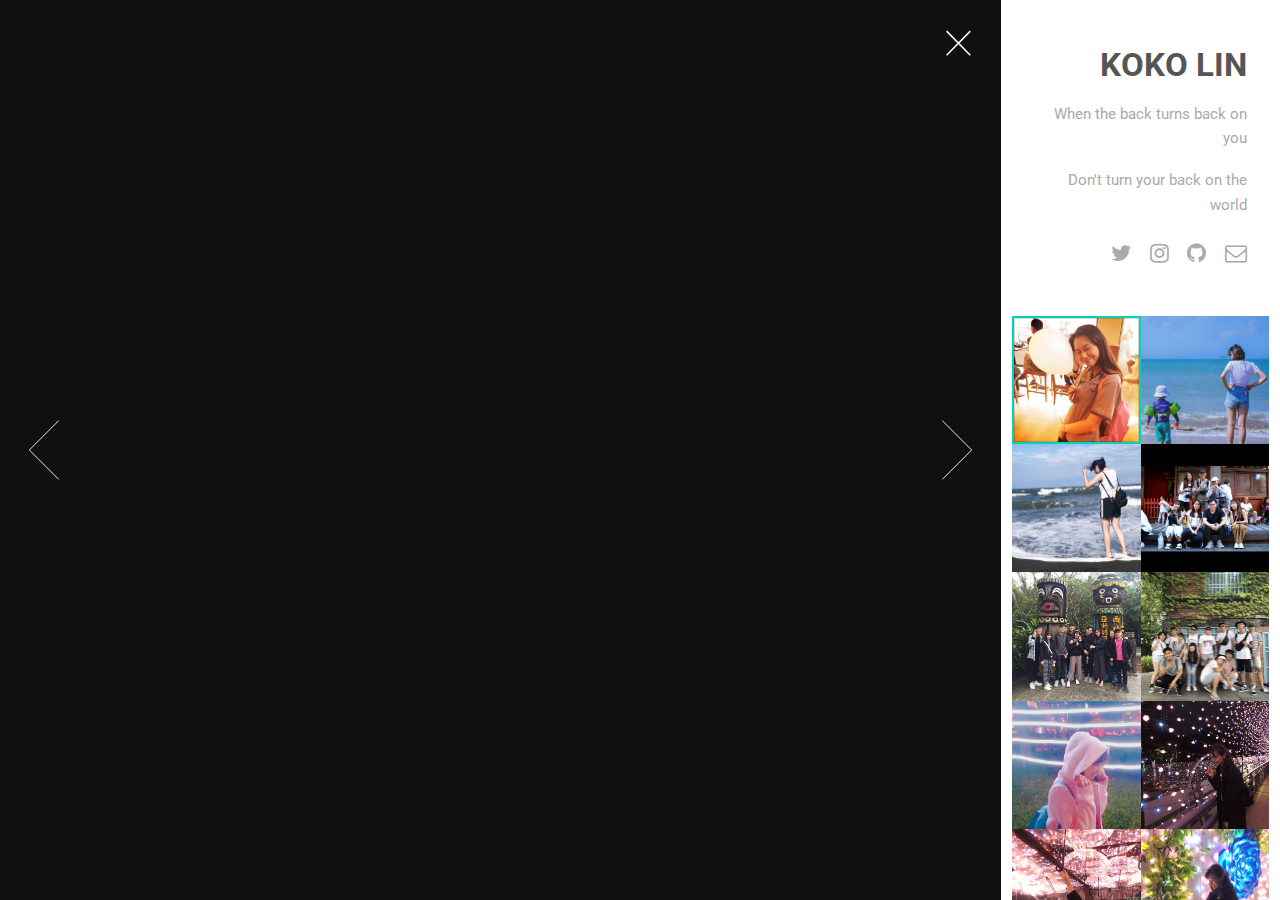
<file: index.html>
<!DOCTYPE HTML>
<!--
	Lens by HTML5 UP
	html5up.net | @ajlkn
	Free for personal and commercial use under the CCA 3.0 license (html5up.net/license)
-->
<html>
	<head>
		<title>koko's little universe</title>
		<meta charset="utf-8" />
		<meta name="viewport" content="width=device-width, initial-scale=1, user-scalable=no" />
		<link rel="stylesheet" href="assets/css/main.css" />
		<noscript><link rel="stylesheet" href="assets/css/noscript.css" /></noscript>
	</head>
	<body class="is-preload-0 is-preload-1 is-preload-2">

		<!-- Main -->
			<div id="main">

				<!-- Header -->
					<header id="header">
						<h1>KOKO LIN</h1>
						<p>When the back turns back on you</p>
						<p>Don't turn your back on the world</p>
						<ul class="icons">
							<li><a href="#" class="icon fa-twitter"><span class="label">Twitter</span></a></li>
							<li><a href="#" class="icon fa-instagram"><span class="label">Instagram</span></a></li>
							<li><a href="#" class="icon fa-github"><span class="label">Github</span></a></li>
							<li><a href="#" class="icon fa-envelope-o"><span class="label">Email</span></a></li>
						</ul>
					</header>

				<!-- Thumbnail -->
					<section id="thumbnails">
						<article>
							<a class="thumbnail" href="img/koko1.jpg" data-position="left center"><img src="img/koko1.jpg" alt="" /></a>
							<h2>願你終於不再做別人眼中的你</h2>
							<h2>只做你自己世界裡的唯一</h2>
						</article>
						<article>
							<a class="thumbnail" href="img/koko2.jpg"><img src="img/koko2.jpg" alt="" /></a>
							<h2>老人、小孩與海</h2>
							<P>旁邊的外國妹妹超級可愛的</P>
						</article>
						<article>
							<a class="thumbnail" href="img/koko3.jpg" data-position="top center"><img src="img/koko3.jpg" alt="" /></a>
							<h2>很愛海邊的我</h2>
							<p>海邊總是能平靜我起伏不定的心情</p>
						</article>
						<article>
							<a class="thumbnail" href="img/koko4.jpg"><img src="img/koko4.jpg" alt="" /></a>
							<h2>1234567我的朋友在哪裡之甜蜜親友團</h2>
							<p>大一龍山寺外拍以作業之名玩樂的我們</p>
						</article>
						<article>
							<a class="thumbnail" href="img/koko5.jpg" data-position="top center"><img src="img/koko5.jpg" alt="" /></a>
							<h2>1234567我的朋友在哪裡之動物園之旅</h2>
							<p>久久難得一次約出去玩，閃的閃魯的魯</p>
						</article>
						<article>
							<a class="thumbnail" href="img/koko6.jpg"><img src="img/koko6.jpg" alt="" /></a>
							<h2>博麟洪豬旅遊團</h2>
							<p>國中失控的好友們去宜蘭的兩天一日遊</p>
						</article>
						<article>
							<a class="thumbnail" href="img/koko7.jpg"><img src="img/koko7.jpg" alt="" /></a>
							<h2>聖誕節的信義區</h2>
							<p>燈光美氣氛佳就是要來拍網霉照</p>
						</article>
						<article>
							<a class="thumbnail" href="img/koko8.jpg"><img src="img/koko8.jpg" alt="" /></a>
							<h2>要銘記在心</h2>
							<h2>每天都是一年中最美好的日子</h2>
						</article>
						<article>
							<a class="thumbnail" href="img/koko9.jpg"><img src="img/koko9.jpg" alt="" /></a>
							<h2>2018新北耶誕城之漫漫傘步</h2>
							<p>滿天的雨傘加上聖誕節的小燈泡是網美們的朝聖之地</p>						
						</article>
						<article>
							<a class="thumbnail" href="img/koko10.jpg"><img src="img/koko10.jpg" alt="" /></a>
							<h2>2018新北耶誕城之花現環狀線</h2>
							<p>藍色的玫瑰牆與藤蔓在燈光下顯得更耀眼</p>
						</article>
						<article>
							<a class="thumbnail" href="img/koko11.jpg"><img src="img/koko11.jpg" alt="" /></a>
							<h2>高中時代</h2>
							<p>穿著制服總是能想起高中時期青澀的時光</p>
						</article>
						<article>
							<a class="thumbnail" href="img/koko12.jpg"><img src="img/koko12.jpg" alt="" /></a>
							<h2>可愛的我</h2>
							<p>附上一張小時候的我，這是有在寶寶月刊刊登過的照片喔！</p>
						</article>
					</section>

				<!-- Footer -->
					<footer id="footer">
						 <div id="submenu">
                        <ul>
                         <li><a href="...">BACK TO HOMEPAGE</a></li>
                         <li><a href="...">ABOUT ME</a></li>
						<ul class="copyright">
							<li>&copy; ABC.</li><li>Design: <a href=".">koko lin</a>.</li>

						</ul>
					</footer>

			</div>

		<!-- Scripts -->
			<script src="assets/js/jquery.min.js"></script>
			<script src="assets/js/browser.min.js"></script>
			<script src="assets/js/breakpoints.min.js"></script>
			<script src="assets/js/main.js"></script>


	</body>
</html>
</file>
<file: assets/css/noscript.css>
/*
	Lens by HTML5 UP
	html5up.net | @ajlkn
	Free for personal and commercial use under the CCA 3.0 license (html5up.net/license)
*/

/* Main */

	#main {
		opacity: 1 !important;
		right: 0 !important;
	}

	body:before {
		content: 'Javascript is disabled :(';
		display: block;
		position: absolute;
		top: 50%;
		width: calc(100% - 22.5em * 0.333333333);
		height: 4em;
		margin-top: -2em;
		color: #282828;
		cursor: default;
		font-size: 3em;
		line-height: 4em;
		text-align: center;
		white-space: nowrap;
		left: 0;
	}
</file>
<file: assets/css/main.css>
@import url(font-awesome.min.css);
@import url("https://fonts.googleapis.com/css?family=Roboto:400,700");

/*
	Lens by HTML5 UP
	html5up.net | @ajlkn
	Free for personal and commercial use under the CCA 3.0 license (html5up.net/license)
*/

html, body, div, span, applet, object,
iframe, h1, h2, h3, h4, h5, h6, p, blockquote,
pre, a, abbr, acronym, address, big, cite,
code, del, dfn, em, img, ins, kbd, q, s, samp,
small, strike, strong, sub, sup, tt, var, b,
u, i, center, dl, dt, dd, ol, ul, li, fieldset,
form, label, legend, table, caption, tbody,
tfoot, thead, tr, th, td, article, aside,
canvas, details, embed, figure, figcaption,
footer, header, hgroup, menu, nav, output, ruby,
section, summary, time, mark, audio, video {
	margin: 0;
	padding: 0;
	border: 0;
	font-size: 100%;
	font: inherit;
	vertical-align: baseline;}

article, aside, details, figcaption, figure,
footer, header, hgroup, menu, nav, section {
	display: block;}

body {
	line-height: 1;
}

ol, ul {
	list-style: none;
}

blockquote, q {
	quotes: none;
}

	blockquote:before, blockquote:after, q:before, q:after {
		content: '';
		content: none;
	}

table {
	border-collapse: collapse;
	border-spacing: 0;
}

body {
	-webkit-text-size-adjust: none;
}

mark {
	background-color: transparent;
	color: inherit;
}

input::-moz-focus-inner {
	border: 0;
	padding: 0;
}

input, select, textarea {
	-moz-appearance: none;
	-webkit-appearance: none;
	-ms-appearance: none;
	appearance: none;
}

/* Basic */

	/*
		@-ms-viewport {
			width: device-width;
		}

	*/

	@media screen and (max-width: 480px) {

		html, body {
			min-width: 320px;
		}

	}

	body.is-preload-0 *, body.is-preload-0 *:before, body.is-preload-0 *:after {
		-moz-animation: none !important;
		-webkit-animation: none !important;
		-ms-animation: none !important;
		animation: none !important;
		-moz-transition: none !important;
		-webkit-transition: none !important;
		-ms-transition: none !important;
		transition: none !important;
	}

	html {
		box-sizing: border-box;
	}

	*, *:before, *:after {
		box-sizing: inherit;
	}

	html, body {
		background-color: #101010;
		overflow: hidden;
	}

/* Type */

	html {
		font-size: 16pt;
	}

		@media screen and (max-width: 1680px) {

			html {
				font-size: 12pt;
			}

		}

		@media screen and (max-width: 1280px) {

			html {
				font-size: 11pt;
			}

		}

	body {
		background-color: #fff;
		color: #aaa;
	}

	body, input, select, textarea {
		font-family: "Roboto", Helvetica, sans-serif;
		font-weight: 400;
		line-height: 1.65;
		font-size: 1em;
		color: #aaa;
	}

	a {
		-moz-transition: color 0.25s ease, border-bottom-color 0.25s ease;
		-webkit-transition: color 0.25s ease, border-bottom-color 0.25s ease;
		-ms-transition: color 0.25s ease, border-bottom-color 0.25s ease;
		transition: color 0.25s ease, border-bottom-color 0.25s ease;
		border-bottom: dotted 1px;
		color: inherit;
		text-decoration: none;
	}

		a:hover {
			border-bottom-color: transparent;
			color: #00D3B7;
		}

	strong, b {
		font-weight: 400;
		color: #555;
	}

	em, i {
		font-style: italic;
	}

	p {
		margin: 0 0 1.25em 0;
	}

	h1, h2, h3, h4, h5, h6 {
		font-weight: 400;
		line-height: 1.25;
		margin: 0 0 0.5em 0;
		color: #555;
	}

		h1 a, h2 a, h3 a, h4 a, h5 a, h6 a {
			color: inherit;
			text-decoration: none;
		}

	h2 {
		font-size: 1.25em;
	}

	h3 {
		font-size: 1em;
	}

	h4 {
		font-size: 0.9em;
	}

	h5 {
		font-size: 0.8em;
	}

	h6 {
		font-size: 0.7em;
	}

	sub {
		font-size: 0.8em;
		position: relative;
		top: 0.5em;
	}

	sup {
		font-size: 0.8em;
		position: relative;
		top: -0.5em;
	}

	blockquote {
		border-left: solid 4px #ccc;
		font-style: italic;
		margin: 0 0 1.25em 0;
		padding: 0.3125em 0 0.3125em 1.25em;
	}

	code {
		border-radius: 4px;
		border: solid 1px;
		font-family: "Courier New", monospace;
		font-size: 0.9em;
		margin: 0 0.25em;
		padding: 0.25em 0.65em;
		border-color: #ccc;
	}

	pre {
		-webkit-overflow-scrolling: touch;
		font-family: "Courier New", monospace;
		font-size: 0.9em;
		margin: 0 0 1.25em 0;
	}

		pre code {
			display: block;
			padding: 1em 1.5em;
			overflow-x: auto;
		}

	hr {
		border: 0;
		border-bottom: solid 1px #ccc;
		margin: 1.25em 0;
	}

		hr.major {
			margin: 1.875em 0;
		}

	.align-left {
		text-align: left;
	}

	.align-center {
		text-align: center;
	}

	.align-right {
		text-align: right;
	}

/* Button */

	input[type="submit"],
	input[type="reset"],
	input[type="button"],
	button,
	.button {
		-moz-appearance: none;
		-webkit-appearance: none;
		-ms-appearance: none;
		appearance: none;
		-moz-transition: background-color 0.25s ease-in-out, border-color 0.25s ease-in-out, color 0.25s ease-in-out;
		-webkit-transition: background-color 0.25s ease-in-out, border-color 0.25s ease-in-out, color 0.25s ease-in-out;
		-ms-transition: background-color 0.25s ease-in-out, border-color 0.25s ease-in-out, color 0.25s ease-in-out;
		transition: background-color 0.25s ease-in-out, border-color 0.25s ease-in-out, color 0.25s ease-in-out;
		background-color: transparent;
		border-radius: 4px;
		border: solid 1px #ccc;
		color: #555;
		cursor: pointer;
		display: inline-block;
		line-height: 1;
		padding: 0.75em 1.5em;
		text-align: center;
		text-decoration: none;
		white-space: nowrap;
	}

		input[type="submit"]:hover,
		input[type="reset"]:hover,
		input[type="button"]:hover,
		button:hover,
		.button:hover {
			border-color: #00D3B7;
			color: #00D3B7;
		}

			input[type="submit"]:hover:active,
			input[type="reset"]:hover:active,
			input[type="button"]:hover:active,
			button:hover:active,
			.button:hover:active {
				background-color: rgba(0, 211, 183, 0.15);
			}

		input[type="submit"].icon,
		input[type="reset"].icon,
		input[type="button"].icon,
		button.icon,
		.button.icon {
			padding-left: 1.35em;
		}

			input[type="submit"].icon:before,
			input[type="reset"].icon:before,
			input[type="button"].icon:before,
			button.icon:before,
			.button.icon:before {
				margin-right: 0.5em;
			}

		input[type="submit"].fit,
		input[type="reset"].fit,
		input[type="button"].fit,
		button.fit,
		.button.fit {
			width: 100%;
		}

		input[type="submit"].small,
		input[type="reset"].small,
		input[type="button"].small,
		button.small,
		.button.small {
			font-size: 0.8em;
		}

		input[type="submit"].large,
		input[type="reset"].large,
		input[type="button"].large,
		button.large,
		.button.large {
			font-size: 1.35em;
		}

		input[type="submit"].disabled, input[type="submit"]:disabled,
		input[type="reset"].disabled,
		input[type="reset"]:disabled,
		input[type="button"].disabled,
		input[type="button"]:disabled,
		button.disabled,
		button:disabled,
		.button.disabled,
		.button:disabled {
			pointer-events: none;
			opacity: 0.25;
		}

/* Form */

	form {
		margin: 0 0 1.25em 0;
	}

	label {
		color: #555;
		display: block;
		font-size: 0.9em;
		font-weight: 400;
		margin: 0 0 0.625em 0;
	}

	input[type="text"],
	input[type="password"],
	input[type="email"],
	select,
	textarea {
		-moz-appearance: none;
		-webkit-appearance: none;
		-ms-appearance: none;
		appearance: none;
		background-color: transparent;
		border-radius: 4px;
		border: solid 1px #ccc;
		color: inherit;
		display: block;
		outline: 0;
		padding: 0 0.75em;
		text-decoration: none;
		width: 100%;
	}

		input[type="text"]:invalid,
		input[type="password"]:invalid,
		input[type="email"]:invalid,
		select:invalid,
		textarea:invalid {
			box-shadow: none;
		}

		input[type="text"]:focus,
		input[type="password"]:focus,
		input[type="email"]:focus,
		select:focus,
		textarea:focus {
			border-color: #00D3B7;
		}

	select {
		background-image: url("data:image/svg+xml;charset=utf8,%3Csvg xmlns='http://www.w3.org/2000/svg' width='40' height='40' preserveAspectRatio='none' viewBox='0 0 40 40'%3E%3Cpath d='M9.4,12.3l10.4,10.4l10.4-10.4c0.2-0.2,0.5-0.4,0.9-0.4c0.3,0,0.6,0.1,0.9,0.4l3.3,3.3c0.2,0.2,0.4,0.5,0.4,0.9 c0,0.4-0.1,0.6-0.4,0.9L20.7,31.9c-0.2,0.2-0.5,0.4-0.9,0.4c-0.3,0-0.6-0.1-0.9-0.4L4.3,17.3c-0.2-0.2-0.4-0.5-0.4-0.9 c0-0.4,0.1-0.6,0.4-0.9l3.3-3.3c0.2-0.2,0.5-0.4,0.9-0.4S9.1,12.1,9.4,12.3z' fill='%23ccc' /%3E%3C/svg%3E");
		background-size: 1.25rem;
		background-repeat: no-repeat;
		background-position: calc(100% - 1rem) center;
		height: 2.75em;
		padding-right: 2.75em;
		text-overflow: ellipsis;
	}

		select option {
			color: #555;
			background: #fff;
		}

		select:focus::-ms-value {
			background-color: transparent;
		}

		select::-ms-expand {
			display: none;
		}

	.select-wrapper {
		text-decoration: none;
		display: block;
		position: relative;
	}

		.select-wrapper:before {
			-moz-osx-font-smoothing: grayscale;
			-webkit-font-smoothing: antialiased;
			font-family: FontAwesome;
			font-style: normal;
			font-weight: normal;
			text-transform: none !important;
		}

		.select-wrapper:before {
			color: #ccc;
			content: '\f107';
			display: block;
			height: 2.75em;
			line-height: 2.75em;
			pointer-events: none;
			position: absolute;
			right: 0;
			text-align: center;
			top: 0;
			width: 2.75em;
		}

		.select-wrapper select::-ms-expand {
			display: none;
		}

	input[type="text"],
	input[type="password"],
	input[type="email"],
	select {
		height: 2.75em;
	}

	textarea {
		padding: 0.75em 1em;
	}

	input[type="checkbox"],
	input[type="radio"] {
		-moz-appearance: none;
		-webkit-appearance: none;
		-ms-appearance: none;
		appearance: none;
		display: block;
		float: left;
		margin-right: -2em;
		opacity: 0;
		width: 1em;
		z-index: -1;
	}

		input[type="checkbox"] + label,
		input[type="radio"] + label {
			text-decoration: none;
			color: #aaa;
			cursor: pointer;
			display: inline-block;
			font-size: 1em;
			font-weight: 400;
			margin: 0;
			padding-left: 2.4em;
			padding-right: 0.75em;
			position: relative;
		}

			input[type="checkbox"] + label:before,
			input[type="radio"] + label:before {
				-moz-osx-font-smoothing: grayscale;
				-webkit-font-smoothing: antialiased;
				font-family: FontAwesome;
				font-style: normal;
				font-weight: normal;
				text-transform: none !important;
			}

			input[type="checkbox"] + label:before,
			input[type="radio"] + label:before {
				background: transparent;
				border-radius: 4px;
				border: solid 1px #ccc;
				content: '';
				display: inline-block;
				height: 1.65em;
				left: 0;
				line-height: 1.58125em;
				position: absolute;
				text-align: center;
				top: 0;
				width: 1.65em;
			}

		input[type="checkbox"]:checked + label:before,
		input[type="radio"]:checked + label:before {
			background-color: #555;
			border-color: #555;
			color: #fff;
			content: '\f00c';
		}

		input[type="checkbox"]:focus + label:before,
		input[type="radio"]:focus + label:before {
			border-color: #00D3B7;
		}

	input[type="checkbox"] + label:before {
		border-radius: 4px;
	}

	input[type="radio"] + label:before {
		border-radius: 100%;
	}

	::-webkit-input-placeholder {
		opacity: 1.0;
		color: #ccc !important;
	}

	:-moz-placeholder {
		opacity: 1.0;
		color: #ccc !important;
	}

	::-moz-placeholder {
		opacity: 1.0;
		color: #ccc !important;
	}

	:-ms-input-placeholder {
		opacity: 1.0;
		color: #ccc !important;
	}

	.field {
		margin: 0 0 1.25em 0;
	}

/* Icon */

	.icon {
		text-decoration: none;
		border-bottom: none;
		position: relative;
	}

		.icon:before {
			-moz-osx-font-smoothing: grayscale;
			-webkit-font-smoothing: antialiased;
			font-family: FontAwesome;
			font-style: normal;
			font-weight: normal;
			text-transform: none !important;
		}

		.icon > .label {
			display: none;
		}

/* List */

	ol {
		list-style: decimal;
		margin: 0 0 1.25em 0;
		padding-left: 1.25em;
	}

		ol li {
			padding-left: 0.25em;
		}

	ul {
		list-style: disc;
		margin: 0 0 1.25em 0;
		padding-left: 1em;
	}

		ul li {
			padding-left: 0.5em;
		}

		ul.alt {
			list-style: none;
			padding-left: 0;
		}

			ul.alt li {
				border-top: solid 1px #ccc;
				padding: 0.5em 0;
			}

				ul.alt li:first-child {
					border-top: 0;
					padding-top: 0;
				}

	dl {
		margin: 0 0 1.25em 0;
	}

		dl dt {
			display: block;
			font-weight: 400;
			margin: 0 0 0.625em 0;
		}

		dl dd {
			margin-left: 1.25em;
		}

/* Actions */

	ul.actions {
		display: -moz-flex;
		display: -webkit-flex;
		display: -ms-flex;
		display: flex;
		cursor: default;
		list-style: none;
		margin-left: -0.625em;
		padding-left: 0;
	}

		ul.actions li {
			padding: 0 0 0 0.625em;
			vertical-align: middle;
		}

		ul.actions.special {
			-moz-justify-content: center;
			-webkit-justify-content: center;
			-ms-justify-content: center;
			justify-content: center;
			width: 100%;
			margin-left: 0;
		}

			ul.actions.special li:first-child {
				padding-left: 0;
			}

		ul.actions.stacked {
			-moz-flex-direction: column;
			-webkit-flex-direction: column;
			-ms-flex-direction: column;
			flex-direction: column;
			margin-left: 0;
		}

			ul.actions.stacked li {
				padding: 0.8125em 0 0 0;
			}

				ul.actions.stacked li:first-child {
					padding-top: 0;
				}

		ul.actions.fit {
			width: calc(100% + 0.625em);
		}

			ul.actions.fit li {
				-moz-flex-grow: 1;
				-webkit-flex-grow: 1;
				-ms-flex-grow: 1;
				flex-grow: 1;
				-moz-flex-shrink: 1;
				-webkit-flex-shrink: 1;
				-ms-flex-shrink: 1;
				flex-shrink: 1;
				width: 100%;
			}

				ul.actions.fit li > * {
					width: 100%;
				}

			ul.actions.fit.stacked {
				width: 100%;
			}

		@media screen and (max-width: 480px) {

			ul.actions:not(.fixed) {
				-moz-flex-direction: column;
				-webkit-flex-direction: column;
				-ms-flex-direction: column;
				flex-direction: column;
				margin-left: 0;
				width: 100% !important;
			}

				ul.actions:not(.fixed) li {
					-moz-flex-grow: 1;
					-webkit-flex-grow: 1;
					-ms-flex-grow: 1;
					flex-grow: 1;
					-moz-flex-shrink: 1;
					-webkit-flex-shrink: 1;
					-ms-flex-shrink: 1;
					flex-shrink: 1;
					padding: 0.625em 0 0 0;
					text-align: center;
					width: 100%;
				}

					ul.actions:not(.fixed) li > * {
						width: 100%;
					}

					ul.actions:not(.fixed) li:first-child {
						padding-top: 0;
					}

					ul.actions:not(.fixed) li input[type="submit"],
					ul.actions:not(.fixed) li input[type="reset"],
					ul.actions:not(.fixed) li input[type="button"],
					ul.actions:not(.fixed) li button,
					ul.actions:not(.fixed) li .button {
						width: 100%;
					}

						ul.actions:not(.fixed) li input[type="submit"].icon:before,
						ul.actions:not(.fixed) li input[type="reset"].icon:before,
						ul.actions:not(.fixed) li input[type="button"].icon:before,
						ul.actions:not(.fixed) li button.icon:before,
						ul.actions:not(.fixed) li .button.icon:before {
							margin-left: -0.5rem;
						}

		}

/* Icons */

	ul.icons {
		cursor: default;
		list-style: none;
		padding-left: 0;
	}

		ul.icons li {
			display: inline-block;
			padding: 0 1em 0 0;
		}

			ul.icons li:last-child {
				padding-right: 0;
			}

			ul.icons li .icon:before {
				font-size: 1.5rem;
			}

/* Main */

	#main {
		-moz-transition: opacity 0.75s ease, right 0.75s ease, left 0.75s ease, visibility 0.75s;
		-webkit-transition: opacity 0.75s ease, right 0.75s ease, left 0.75s ease, visibility 0.75s;
		-ms-transition: opacity 0.75s ease, right 0.75s ease, left 0.75s ease, visibility 0.75s;
		transition: opacity 0.75s ease, right 0.75s ease, left 0.75s ease, visibility 0.75s;
		-webkit-overflow-scrolling: touch;
		position: fixed;
		top: 0;
		width: 22.5em;
		height: 100%;
		background: #fff;
		outline: 0;
		overflow-x: hidden;
		overflow-y: auto;
		text-align: right;
		visibility: visible;
		z-index: 10000;
		right: 0;
	}

		#main .toggle {
			-webkit-tap-highlight-color: rgba(0, 0, 0, 0);
			position: absolute;
			top: 0;
			width: 4em;
			height: 4em;
			background-image: url("images/close-small-alt.svg");
			background-repeat: no-repeat;
			background-size: 32px 32px;
			cursor: pointer;
			display: none;
			z-index: 1;
			background-position: 0.5em 0.5em;
			left: 0;
		}

		body.fullscreen #main {
			visibility: hidden;
			right: -22.5em;
		}

		body.is-preload-1 #main {
			opacity: 0;
			right: -2em;
		}

		@media screen and (max-width: 1280px) {

			#main {
				width: 19em;
			}

				body.fullscreen #main {
					right: -19em;
				}

		}

		@media screen and (max-width: 980px) {

			#main {
				background: rgba(255, 255, 255, 0.925);
			}

				#main .toggle {
					display: block;
				}

		}

		@media screen and (max-width: 480px) {

			#main {
				-moz-transition: opacity 0.5s ease, visibility 0.5s;
				-webkit-transition: opacity 0.5s ease, visibility 0.5s;
				-ms-transition: opacity 0.5s ease, visibility 0.5s;
				transition: opacity 0.5s ease, visibility 0.5s;
				width: 100%;
				background: #fff;
				text-align: center;
			}

				body.is-preload-1 #main {
					left: auto !important;
					right: auto !important;
				}

				body.fullscreen #main {
					left: auto !important;
					right: auto !important;
					opacity: 0;
				}

				#main .toggle {
					display: none;
				}

		}

/* Header */

	#header {
		padding: 3em 2.25em 1.75em 2.25em ;
	}

		#header h1 {
			font-size: 2.25em;
			font-weight: 700;
		}

/* Footer */

	#footer {
		padding: 2.25em 2.25em 1em 2.25em ;
	}

		#footer .copyright {
			list-style: none;
			padding: 0;
		}

			#footer .copyright li {
				display: inline-block;
				font-size: 0.8em;
				margin-left: 0.35em;
				padding: 0;
			}

				#footer .copyright li:first-child {
					margin-left: 0;
				}

/* Thumbnails */

	#thumbnails {
		display: -moz-flex;
		display: -webkit-flex;
		display: -ms-flex;
		display: flex;
		-moz-flex-wrap: wrap;
		-webkit-flex-wrap: wrap;
		-ms-flex-wrap: wrap;
		flex-wrap: wrap;
		padding: 0 0.75em;
	}

		#thumbnails article {
			position: relative;
			width: 50%;
			background: #101010;
			outline: 0;
		}

			#thumbnails article .thumbnail {
				-webkit-tap-highlight-color: rgba(0, 0, 0, 0);
				display: block;
				position: relative;
				border: 0;
				outline: 0;
			}

				#thumbnails article .thumbnail img {
					display: block;
					width: 100%;
				}

				#thumbnails article .thumbnail:before {
					pointer-events: none;
					-moz-transition: opacity 0.25s ease;
					-webkit-transition: opacity 0.25s ease;
					-ms-transition: opacity 0.25s ease;
					transition: opacity 0.25s ease;
					content: '';
					position: absolute;
					left: 0;
					top: 0;
					width: 100%;
					height: 100%;
					box-shadow: inset 0 0 0 2px #00D3B7, inset 0 0 0px 3px rgba(0, 0, 0, 0.15);
					opacity: 0;
					z-index: 1;
				}

				#thumbnails article .thumbnail:focus:before {
					opacity: 0.5;
				}

			#thumbnails article h2, #thumbnails article p {
				display: none;
			}

			#thumbnails article.active .thumbnail:before {
				opacity: 1;
			}

		@media screen and (max-width: 480px) {

			#thumbnails article .thumbnail:before {
				display: none;
			}

		}

/* Viewer */

	@-moz-keyframes spinner {
		0% {
			-moz-transform: rotate(0deg);
			-webkit-transform: rotate(0deg);
			-ms-transform: rotate(0deg);
			transform: rotate(0deg);
		}

		100% {
			-moz-transform: rotate(360deg);
			-webkit-transform: rotate(360deg);
			-ms-transform: rotate(360deg);
			transform: rotate(360deg);
		}
	}

	@-webkit-keyframes spinner {
		0% {
			-moz-transform: rotate(0deg);
			-webkit-transform: rotate(0deg);
			-ms-transform: rotate(0deg);
			transform: rotate(0deg);
		}

		100% {
			-moz-transform: rotate(360deg);
			-webkit-transform: rotate(360deg);
			-ms-transform: rotate(360deg);
			transform: rotate(360deg);
		}
	}

	@-ms-keyframes spinner {
		0% {
			-moz-transform: rotate(0deg);
			-webkit-transform: rotate(0deg);
			-ms-transform: rotate(0deg);
			transform: rotate(0deg);
		}

		100% {
			-moz-transform: rotate(360deg);
			-webkit-transform: rotate(360deg);
			-ms-transform: rotate(360deg);
			transform: rotate(360deg);
		}
	}

	@keyframes spinner {
		0% {
			-moz-transform: rotate(0deg);
			-webkit-transform: rotate(0deg);
			-ms-transform: rotate(0deg);
			transform: rotate(0deg);
		}

		100% {
			-moz-transform: rotate(360deg);
			-webkit-transform: rotate(360deg);
			-ms-transform: rotate(360deg);
			transform: rotate(360deg);
		}
	}

	#viewer {
		-moz-transition: opacity 0.75s ease, width 0.75s ease;
		-webkit-transition: opacity 0.75s ease, width 0.75s ease;
		-ms-transition: opacity 0.75s ease, width 0.75s ease;
		transition: opacity 0.75s ease, width 0.75s ease;
		position: absolute;
		top: 0;
		width: calc(100% - 22.5em);
		height: 100%;
		left: 0;
	}

		#viewer .inner {
			pointer-events: none;
			position: absolute;
			top: 0;
			left: 0;
			width: 100%;
			height: 100%;
			z-index: 2;
		}

			#viewer .inner > * {
				pointer-events: auto;
			}

			#viewer .inner:before {
				background-image: -moz-linear-gradient(left, rgba(16,16,16,0.2), rgba(16,16,16,0) 10em, rgba(16,16,16,0)), -moz-linear-gradient(right, rgba(16,16,16,0.2), rgba(16,16,16,0) 10em, rgba(16,16,16,0));
				background-image: -webkit-linear-gradient(left, rgba(16,16,16,0.2), rgba(16,16,16,0) 10em, rgba(16,16,16,0)), -webkit-linear-gradient(right, rgba(16,16,16,0.2), rgba(16,16,16,0) 10em, rgba(16,16,16,0));
				background-image: -ms-linear-gradient(left, rgba(16,16,16,0.2), rgba(16,16,16,0) 10em, rgba(16,16,16,0)), -ms-linear-gradient(right, rgba(16,16,16,0.2), rgba(16,16,16,0) 10em, rgba(16,16,16,0));
				background-image: linear-gradient(left, rgba(16,16,16,0.2), rgba(16,16,16,0) 10em, rgba(16,16,16,0)), linear-gradient(right, rgba(16,16,16,0.2), rgba(16,16,16,0) 10em, rgba(16,16,16,0));
				content: '';
				display: block;
				position: absolute;
				top: 0;
				left: 0;
				width: 100%;
				height: 100%;
			}

			#viewer .inner .toggle {
				-webkit-tap-highlight-color: rgba(0, 0, 0, 0);
				position: absolute;
				top: 0;
				width: 4em;
				height: 4em;
				background-image: url("images/close.svg");
				background-repeat: no-repeat;
				background-size: 64px 64px;
				cursor: pointer;
				z-index: 1;
				right: 0;
				background-position: calc(100% - 0.75em) 0.75em;
			}

			#viewer .inner .nav-next,
			#viewer .inner .nav-previous {
				-webkit-tap-highlight-color: rgba(0, 0, 0, 0);
				position: absolute;
				top: 50%;
				width: 6em;
				height: 6em;
				margin-top: -3em;
				background-image: url("images/arrow.svg");
				background-position: center;
				background-repeat: no-repeat;
				background-size: contain;
				cursor: pointer;
			}

			#viewer .inner .nav-previous {
				-moz-transform: scaleX(-1);
				-webkit-transform: scaleX(-1);
				-ms-transform: scaleX(-1);
				transform: scaleX(-1);
				left: 0;
			}

			#viewer .inner .nav-next {
				right: 0;
			}

		#viewer .slide {
			-moz-transition: opacity 0.5s ease-in-out;
			-webkit-transition: opacity 0.5s ease-in-out;
			-ms-transition: opacity 0.5s ease-in-out;
			transition: opacity 0.5s ease-in-out;
			position: absolute;
			top: 0;
			left: 0;
			width: 100%;
			height: 100%;
			opacity: 1;
			z-index: 1;
		}

			#viewer .slide .caption {
				background-image: -moz-linear-gradient(bottom, rgba(16,16,16,0.75), rgba(16,16,16,0.25) 80%, rgba(16,16,16,0));
				background-image: -webkit-linear-gradient(bottom, rgba(16,16,16,0.75), rgba(16,16,16,0.25) 80%, rgba(16,16,16,0));
				background-image: -ms-linear-gradient(bottom, rgba(16,16,16,0.75), rgba(16,16,16,0.25) 80%, rgba(16,16,16,0));
				background-image: linear-gradient(bottom, rgba(16,16,16,0.75), rgba(16,16,16,0.25) 80%, rgba(16,16,16,0));
				padding: 2em 2em 0.75em 2em ;
				position: absolute;
				bottom: 0;
				left: 0;
				width: 100%;
				color: rgba(255, 255, 255, 0.5);
				z-index: 1;
			}

				#viewer .slide .caption h2, #viewer .slide .caption h3, #viewer .slide .caption h4, #viewer .slide .caption h5, #viewer .slide .caption h6 {
					color: #fff;
				}

			#viewer .slide .image {
				-moz-transition: opacity 0.5s ease-in-out;
				-webkit-transition: opacity 0.5s ease-in-out;
				-ms-transition: opacity 0.5s ease-in-out;
				transition: opacity 0.5s ease-in-out;
				position: absolute;
				top: 0;
				left: 0;
				width: 100%;
				height: 100%;
				background-repeat: no-repeat;
				background-size: cover;
				opacity: 0;
			}

			#viewer .slide:before {
				-moz-animation: spinner 1s linear infinite;
				-webkit-animation: spinner 1s linear infinite;
				-ms-animation: spinner 1s linear infinite;
				animation: spinner 1s linear infinite;
				-moz-transition: opacity 0.5s ease-in-out;
				-webkit-transition: opacity 0.5s ease-in-out;
				-ms-transition: opacity 0.5s ease-in-out;
				transition: opacity 0.5s ease-in-out;
				content: '';
				display: block;
				position: absolute;
				top: 50%;
				left: 50%;
				width: 3em;
				height: 3em;
				background-image: url("images/spinner.svg");
				background-position: center;
				background-repeat: no-repeat;
				background-size: contain;
				margin: -1.5em 0 0 -1.5em;
				opacity: 0;
			}

			#viewer .slide.loading:before {
				opacity: 1;
			}

			#viewer .slide.active .image {
				opacity: 1;
			}

		body.fullscreen #viewer {
			width: 100%;
		}

			body.fullscreen #viewer .inner .toggle {
				background-image: url("images/open.svg");
			}

		body.is-preload-1 #viewer {
			opacity: 0;
		}

		body.is-preload-2 #viewer .slide {
			opacity: 0;
		}

		@media screen and (max-width: 1280px) {

			#viewer {
				width: calc(100% - 19em);
			}

		}

		@media screen and (max-width: 980px) {

			#viewer {
				width: 100%;
			}

				#viewer .inner .toggle {
					-moz-transition: opacity 0.75s ease;
					-webkit-transition: opacity 0.75s ease;
					-ms-transition: opacity 0.75s ease;
					transition: opacity 0.75s ease;
					background-image: url("images/open.svg");
					opacity: 0;
					right: 0;
				}

				body.fullscreen #viewer .inner .toggle {
					opacity: 1;
				}

		}

		@media screen and (max-width: 736px) {

			#viewer .inner .toggle {
				background-size: 32px 32px;
			}

			#viewer .inner .nav-next,
			#viewer .inner .nav-previous {
				background-image: url("images/arrow-small.svg");
				background-size: 32px 32px;
			}

			body.fullscreen #viewer .inner .toggle {
				background-image: url("images/open-small.svg");
			}

		}

		@media screen and (max-width: 480px) {

			#viewer {
				-moz-transition: opacity 0.5s ease;
				-webkit-transition: opacity 0.5s ease;
				-ms-transition: opacity 0.5s ease;
				transition: opacity 0.5s ease;
				-moz-transition-delay: 0s;
				-webkit-transition-delay: 0s;
				-ms-transition-delay: 0s;
				transition-delay: 0s;
				opacity: 0;
			}

				#viewer .inner .toggle {
					background-image: url("images/close-small.svg") !important;
					background-size: 32px 32px;
				}

				body.fullscreen #viewer {
					-moz-transition-delay: 0.5s;
					-webkit-transition-delay: 0.5s;
					-ms-transition-delay: 0.5s;
					transition-delay: 0.5s;
					opacity: 1;
				}

		}
</file>
